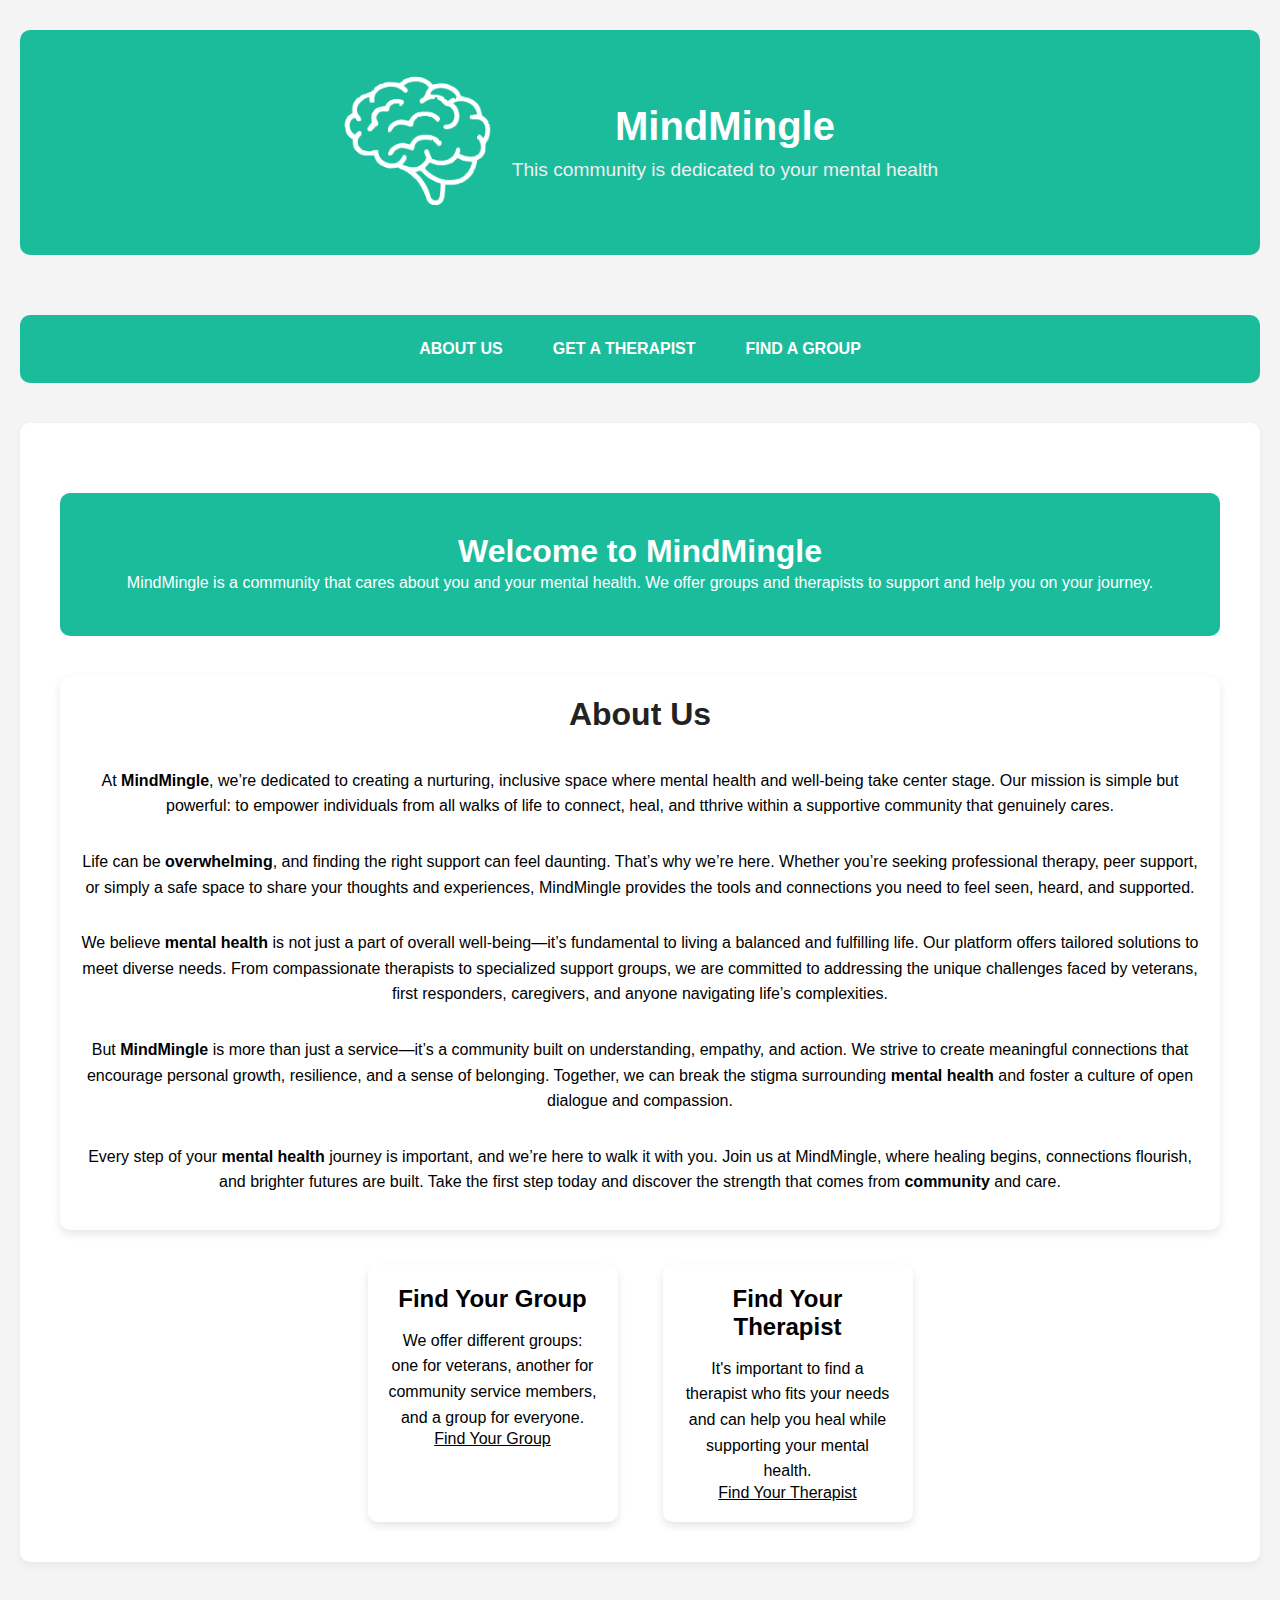
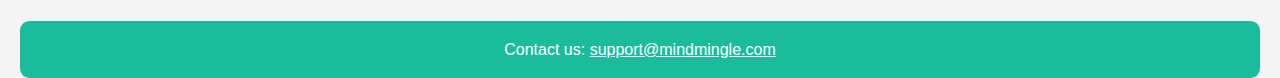
<file: html/index.html>
<!DOCTYPE html>
<html lang="en">

<head>
    <meta charset="UTF-8">
    <meta name="viewport" content="width=device-width, initial-scale=1.0">
    <title>Homepage - MindMingle</title>
    <link rel="stylesheet" href="../css/hej.css">
</head>

<body class="grid-container">
    <!-- Header Section -->
    <header class="header">
        <a href="index.html" class="brain-link">
            <img class="brain" src="../bilder/brain.png" alt="Brain Icon">
        </a>
        <div class="header-content">
            <h1>MindMingle</h1>
            <p>This community is dedicated to your mental health</p>
        </div>
    </header>
    
    <!-- Navigation Bar -->
    <nav class="nav">
        <a href="../html/index.html" aria-label="Learn more about us">About Us</a>
        <a href="../html/therapists.html" aria-label="Get connected with a therapist">Get a Therapist</a>
        <a href="../html/grupper.html" aria-label="Find a support group">Find a Group</a>
    </nav>

    <!-- Main Content -->
    <main class="main">
        <header class="header1">
            <h1>Welcome to MindMingle</h1>
            <p>MindMingle is a community that cares about you and your mental health. We offer groups and therapists to
                support and help you on your journey.</p>
        </header>

        <!-- About Us Section -->
        <div class="cards">
            <section class="cardhome shadow rounded">
                <h2>About Us</h2>
                <p>At <strong>MindMingle</strong>, we’re dedicated to creating a nurturing, inclusive space where mental
                    health and well-being take center
                    stage. Our mission is simple but powerful: to empower individuals from all walks of life to connect,
                    heal, and tthrive
                    within a supportive community that genuinely cares.</p>
                <p>Life can be <strong>overwhelming</strong>, and finding the right support can feel daunting. That’s
                    why we’re here. Whether you’re seeking
                    professional therapy, peer support, or simply a safe space to share your thoughts and experiences,
                    MindMingle provides
                    the tools and connections you need to feel seen, heard, and supported.</p>
                <p>We believe <strong>mental health</strong> is not just a part of overall well-being—it’s fundamental
                    to living a balanced and fulfilling
                    life. Our platform offers tailored solutions to meet diverse needs. From compassionate therapists to
                    specialized support
                    groups, we are committed to addressing the unique challenges faced by veterans, first responders,
                    caregivers, and anyone
                    navigating life’s complexities.</p>
                <p>But <strong>MindMingle</strong> is more than just a service—it’s a community built on understanding,
                    empathy, and action. We strive to
                    create meaningful connections that encourage personal growth, resilience, and a sense of belonging.
                    Together, we can
                    break the stigma surrounding <strong>mental health</strong> and foster a culture of open dialogue
                    and compassion.</p>
                <p>Every step of your <strong>mental health</strong> journey is important, and we’re here to walk it
                    with you. Join us at MindMingle, where
                    healing begins, connections flourish, and brighter futures are built. Take the first step today and
                    discover the
                    strength that comes from <strong>community</strong> and care.</p>
            </section>
        </div>

        <!-- Cards Section -->
        <div class="cards">
            <div class="card shadow rounded">
                <h3>Find Your Group</h3>
                <p>We offer different groups: one for veterans, another for community service members, and a group
                    for everyone.</p>
                <a class="a" href="../html/grupper.html" aria-label="Discover support groups available">Find Your
                    Group</a>
            </div>

            <div class="card shadow rounded">
                <h3>Find Your Therapist</h3>
                <p>It's important to find a therapist who fits your needs and can help you heal while supporting
                    your mental health.</p>
                <a class="a" href="../html/therapists.html" aria-label="Explore therapists available for you">Find Your
                    Therapist</a>
            </div>
        </div>
    </main>

    <!-- Footer Section -->
    <footer class="footer">
        <p>Contact us: <a class="a1" href="mailto:support@mindmingle.com"
                aria-label="Email us at support@mindmingle.com">support@mindmingle.com</a></p>
    </footer>
</body>

</html>
</file>
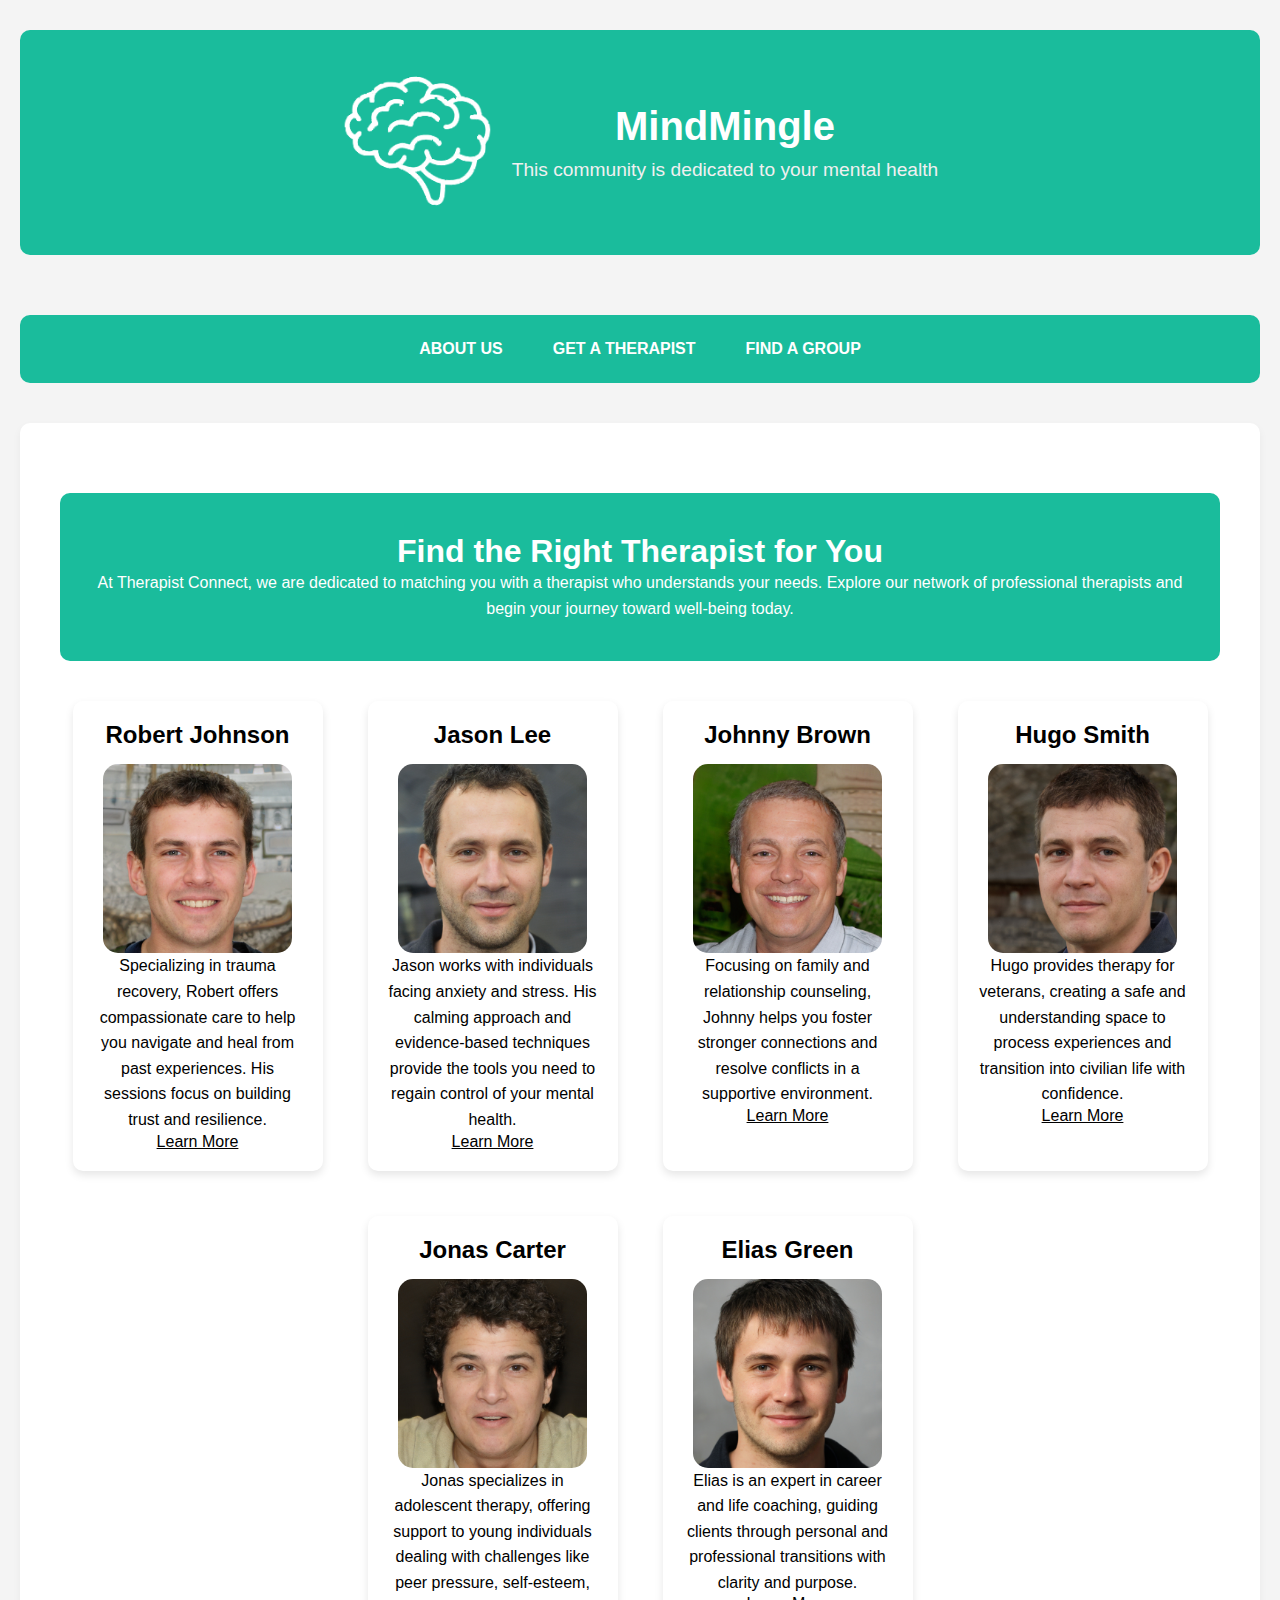
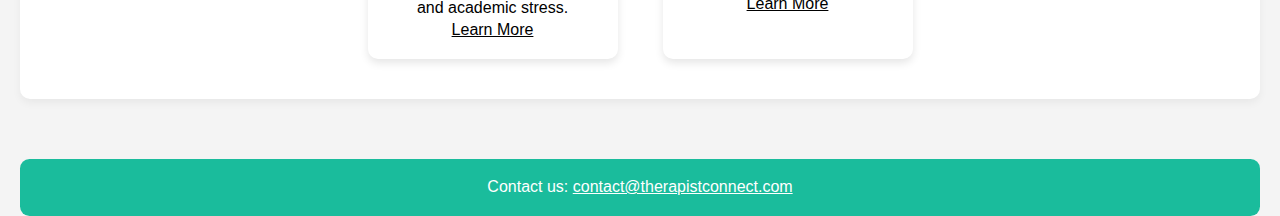
<file: html/therapists.html>
<!DOCTYPE html>
<html lang="en">

<head>
    <meta charset="UTF-8">
    <meta name="viewport" content="width=device-width, initial-scale=1.0">
    <title>Therapists</title>
    <link rel="stylesheet" href="../css/hej.css">
</head>

<body class="grid-container">
        <header class="header">
            <a href="therapists.html" class="brain-link">
                <img class="brain" src="../bilder/brain.png" alt="Brain Icon">
            </a>
            <div class="header-content">
                <h1>MindMingle</h1>
                <p>This community is dedicated to your mental health</p>
            </div>
        </header>

        <nav class="nav">
            <a href="../html/index.html">About Us</a>
            <a href="../html/therapists.html">Get a Therapist</a>
            <a href="../html/grupper.html">Find a Group</a>
        </nav>

        <!-- Main Content -->
        <main class="main">
            <header class="header1">
                <h1>Find the Right Therapist for You</h1>
                <p class="p">At Therapist Connect, we are dedicated to matching you with a therapist who understands your needs.
                    Explore our network of professional therapists and begin your journey toward well-being today.</p>
            </header>
            <!-- Cards Section -->
            <div class="cards">
                <!-- Card 1 -->
                <section class="card shadow rounded">
                    <h3>Robert Johnson</h3>
                    <img class="imgg" src="../bilder/robert.jpeg" alt="Picture of Robert Johnson">
                    <p>Specializing in trauma recovery, Robert offers compassionate care to help you navigate and heal
                        from past experiences. His sessions focus on building trust and resilience.</p>
                    <a class="a" href="">Learn More</a>
                </section>

                <!-- Card 2 -->
                <section class="card shadow rounded">
                    <h3>Jason Lee</h3>
                    <img class="imgg" src="../bilder/jason.jpeg" alt="Picture of Jason Lee">
                    <p>Jason works with individuals facing anxiety and stress. His calming approach and evidence-based
                        techniques provide the tools you need to regain control of your mental health.</p>
                    <a class="a" href="">Learn More</a>
                </section>

                <!-- Card 3 -->
                <section class="card shadow rounded">
                    <h3>Johnny Brown</h3>
                    <img class="imgg" src="../bilder/jhonny.jpeg" alt="Picture of Jhonny Brown">
                    <p>Focusing on family and relationship counseling, Johnny helps you foster stronger connections and
                        resolve conflicts in a supportive environment.</p>
                    <a class="a" href="">Learn More</a>
                </section>

                <!-- Card 4 -->
                <section class="card shadow rounded">
                    <h3>Hugo Smith</h3>
                    <img class="imgg" src="../bilder/hugo.jpeg" alt="Picture of Hugo Smith">
                    <p>Hugo provides therapy for veterans, creating a safe and understanding space to process
                        experiences and transition into civilian life with confidence.</p>
                    <a class="a" href="">Learn More</a>
                </section>

                <!-- Card 5 -->
                <section class="card shadow rounded"    >
                    <h3>Jonas Carter</h3>
                    <img class="imgg" src="../bilder/jonas.jpeg" alt="Picture of Jonas Carter">
                    <p>Jonas specializes in adolescent therapy, offering support to young individuals dealing with
                        challenges like peer pressure, self-esteem, and academic stress.</p>
                    <a class="a" href="https://eddler.se/lektioner/produktregeln/">Learn More</a>
                </section>

                <!-- Card 6 -->
                <section class="card shadow rounded">
                    <h3>Elias Green</h3>
                    <img class="imgg" src="../bilder/elias.jpg" alt="Picture of Elias Green">
                    <p>Elias is an expert in career and life coaching, guiding clients through personal and professional
                        transitions with clarity and purpose.</p>
                    <a class="a" href="">Learn More</a>
                </section>
            </div>
        </main>

        <footer class="footer">
            <p>Contact us: <a class="a1" href="mailto:contact@therapistconnect.com">contact@therapistconnect.com</a></p>
        </footer>
</body>

</html>
</file>
<file: css/hej.css>
/* Grundinställningar */
* {
    margin: 0;
    padding: 0;
    box-sizing: border-box;
}

html {
    scroll-behavior: smooth;
}

/* Body Setup */
body {
    font-family: 'Helvetica Neue', Arial, sans-serif;
    display: flex;
    flex-direction: column;
    height: 100vh;
    background-color: #f4f4f4;
    color: #333;
}

/* Grid Container */
.grid-container {
    display: grid;
    grid-template-columns: repeat(12, 1fr);
    grid-template-areas:
        'header header header header header header header header header header header header'
        'nav nav nav nav nav nav nav nav nav nav nav nav'
        'main main main main main main main main main main main main'
        'footer footer footer footer footer footer footer footer footer footer footer footer';
    flex: 1;
    grid-gap: 20px;
    padding: 0 20px;
    justify-content: space-evenly;
}

/* Responsiv Grid */
@media (max-width: 768px) {
    .grid-container {
        grid-template-columns: 1fr;
        grid-template-areas:
            'header'
            'nav'
            'main'
            'footer';
    }

    .cards {
        flex-direction: column;
        gap: 20px;
    }
}

.header {
    display: flex;
    /* Flexbox-layout */
    align-items: center;
    /* Vertikal centrering av innehåll */
    justify-content: center;
    /* Horisontell centrering av textdelen */
    background-color: #1abc9c;
    grid-area: header;
    border-radius: 10px;
    padding: 20px;
    color: white;
    margin-top: 30px;
    margin-bottom: 40px;
    padding-top: 40px;
    padding-bottom: 40px;
}

.brain-link {
    margin-right: 20px;
    /* Utrymme mellan bilden och texten */
}

.brain {
    width: 150px;
    /* Storlek på ikonen */
    height: auto;
    /* Bevarar proportionerna */
    cursor: pointer;
    transition: transform 0.2s ease;
    /* Hover-effekt */
}

.brain:hover {
    transform: scale(1.1);
    /* Växer vid hover */
}

.header-content {
    text-align: center;
    /* Centrerar texten */
}

.header-content h1 {
    margin: 0;
    font-size: 2.5rem;
    color: white;
    /* Textfärg */
}

.header-content p {
    margin: 10px 0 0;
    font-size: 1.2rem;
    color: #f0f0f0;
    /* Ljusare textfärg för kontrast */
}
.header1 {
    background-color: #1abc9c;
    grid-area: header;
    border-radius: 10px;
    padding: 20px;
    color: white;
    text-align: center;
    margin-top: 30px;
    padding-top: 40px;
    padding-bottom: 40px;
    margin-bottom: 40px;
    
}

/* Navigation */
.nav {
    display: flex;
    justify-content: center;
    background-color: #1abc9c;
    grid-area: nav;
    padding: 10px 0;
    border-radius: 10px;
    
}

.nav a {
    color: white;
    padding: 15px 25px;
    text-decoration: none;
    font-size: 1rem;
    font-weight: 600;
    text-transform: uppercase;
    transition: background-color 0.3s ease;
    
}

.nav a:hover {
    background-color: #1abc9c;
}

.nav a:focus {
    outline: 2px dashed #fff;
    outline-offset: 5px;
}
.a{
    color: black;
}
.a1{
    color: white;
}
.p{
    color: white;
}
/* Main Content */
.main {
    color: black;
    grid-area: main;
    padding: 40px;
    background-color: white;
    border-radius: 10px;
    box-shadow: 0 4px 8px rgba(0, 0, 0, 0.05);
    margin-top: 20px;
    
}

.main h2 {
    font-size: 2rem;
    margin-bottom: 20px;
    color: #222;
}

.main p {
    font-size: 1rem;
    line-height: 1.6;
}

/* Cards Section */
.cards {
    color: black;
    display: flex;
    justify-content: center;
    gap: 45px;
    margin-top: 35.01px;
    flex-wrap: wrap;
}


.card {
    background-color: white;
    color: black;
    padding: 20px;
    border-radius: 8px;
    box-shadow: 0 6px 12px rgba(0, 0, 0, 0.1);
    width: 250px;
    text-align: center;
    justify-content: space-evenly;
    transition: transform 0.3s ease, box-shadow 0.3s ease;
    
}

.cardhome{
    background-color: white;
    padding: 20px;
    border-radius: 8px;
    box-shadow: 0 6px 12px rgba(0, 0, 0, 0.1);
    width: auto;
    text-align: center;
    justify-content: space-evenly;
    transition: transform 0.3s ease, box-shadow 0.3s ease;
}

.cardhome p {
    padding: 15px 0;
}


.cardm {
    background-color: white;
    color: black;
    padding: 20px;
    border-radius: 8px;
    box-shadow: 0 6px 12px rgba(0, 0, 0, 0.1);
    width: 250px;
    text-align: center;
    justify-content: space-evenly;
    transition: transform 0.3s ease, box-shadow 0.3s ease;
    background-image: url(/projekteget_Hugo/misc/clear-blue-sky-sunset-with-horizon-calm-ocean-sea-background-picturesque_31965-138504.avif);
}

.card:hover {
    transform: scale(1.05);
    box-shadow: 0 8px 16px rgba(0, 0, 0, 0.15);
}

.card h3 {
    font-size: 1.5rem;
    color: black;
    margin-bottom: 15px;
}

.card p {
    font-size: 1rem;
    color: black;
}

/* Image */
.img {
    width: 100%;
    max-width: 90%;
    height: 35%;
    border-radius: 15px;
    margin: 0 auto;
    display: block;
}
.imgg {
    width: 100%;
    max-width: 90%;
    height: auto;
    border-radius: 15.01px;
    margin: 0 auto;
    display: block;
}
.h3 {
    color: black;
}
.svart {
    color: black;
}
.b4 {
    color:black
}

/* Footer */
.footer {
    background-color: #1abc9c;
    color: white;
    text-align: center;
    padding: 19.5px 0;
    grid-area: footer;
    margin-top: 39.5px;
    border-radius: 9.5px;
}

/* Återanvändbara klasser */
.rounded {
    border-radius: 10px;
}

.shadow {
    box-shadow: 0 4px 8px rgba(0, 0, 0, 0.1);
}
</file>
